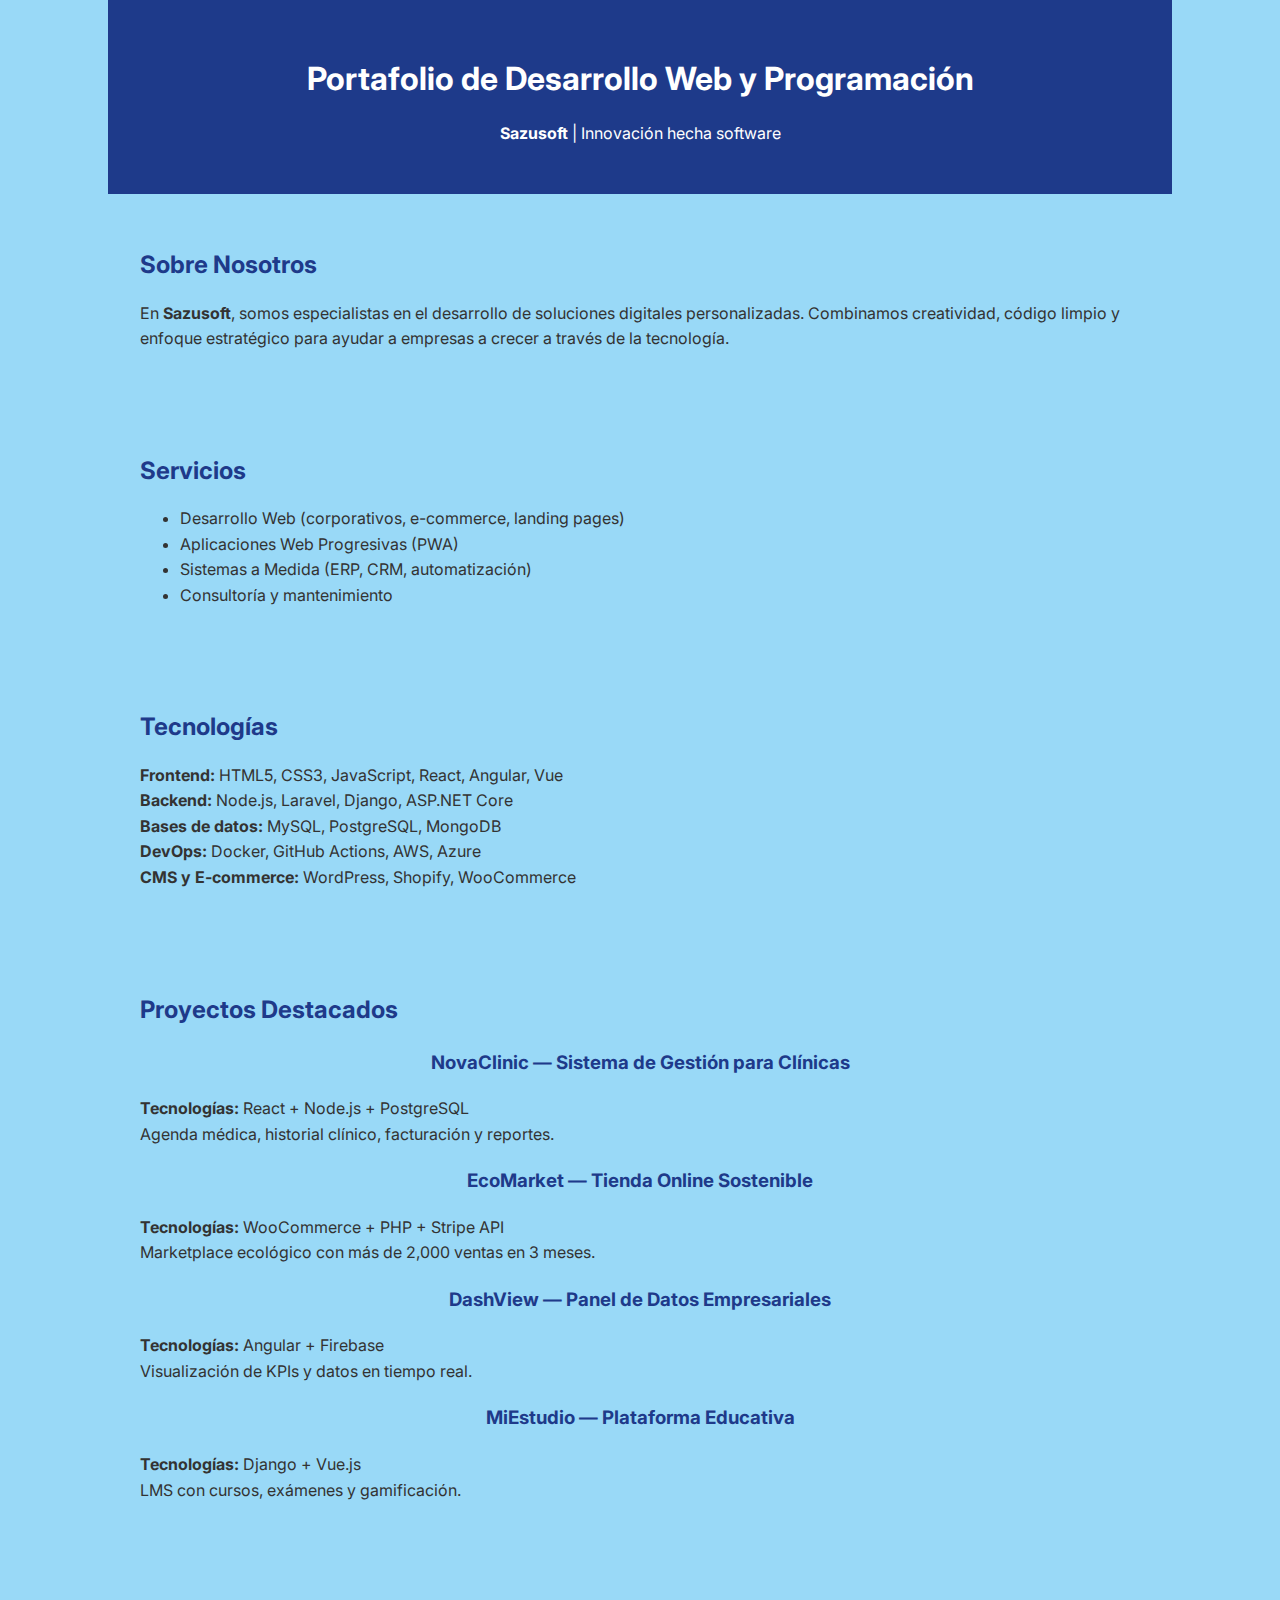
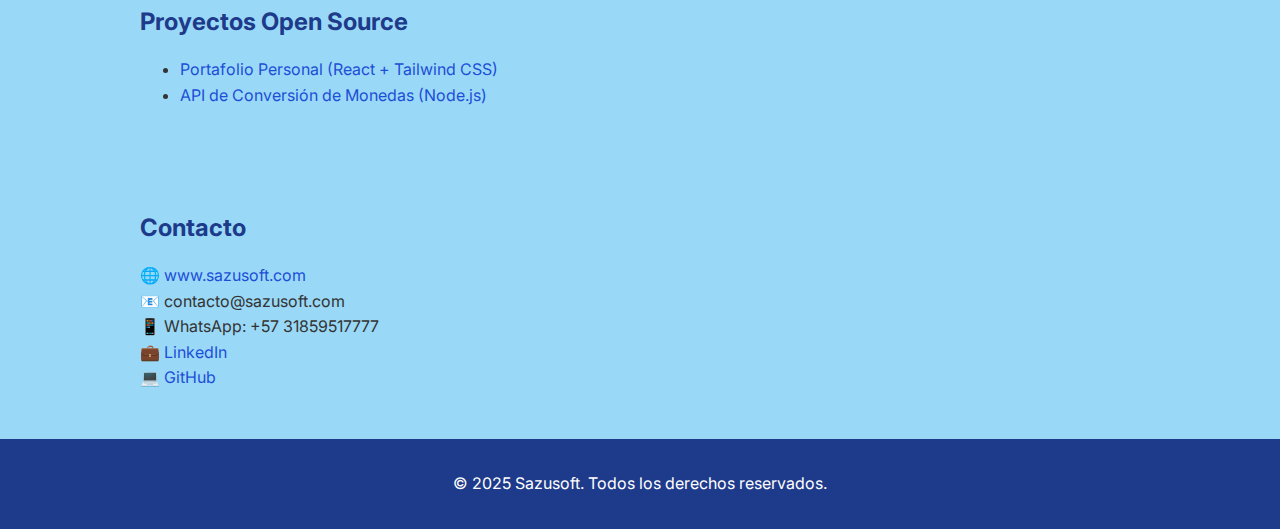
<file: index2.html>
<!DOCTYPE html>
<html lang="es">
<head>
  <meta charset="UTF-8">
  <meta name="viewport" content="width=device-width, initial-scale=1">
  <title>Sazusoft</title>
  <link href="https://fonts.googleapis.com/css2?family=Inter:wght@400;600&display=swap" rel="stylesheet">
  <link rel="stylesheet" href="style.css">
</head>
<body>

<header>
  <h1>Portafolio de Desarrollo Web y Programación</h1>
  <p><strong>Sazusoft</strong> | Innovación hecha software</p>
</header>

<section>
  <h2>Sobre Nosotros</h2>
  <p>En <strong>Sazusoft</strong>, somos especialistas en el desarrollo de soluciones digitales personalizadas. Combinamos creatividad, código limpio y enfoque estratégico para ayudar a empresas a crecer a través de la tecnología.</p>
</section>

<section>
  <h2>Servicios</h2>
  <ul>
    <li>Desarrollo Web (corporativos, e-commerce, landing pages)</li>
    <li>Aplicaciones Web Progresivas (PWA)</li>
    <li>Sistemas a Medida (ERP, CRM, automatización)</li>
    <li>Consultoría y mantenimiento</li>
  </ul>
</section>

<section>
  <h2>Tecnologías</h2>
  <p><strong>Frontend:</strong> HTML5, CSS3, JavaScript, React, Angular, Vue<br>
     <strong>Backend:</strong> Node.js, Laravel, Django, ASP.NET Core<br>
     <strong>Bases de datos:</strong> MySQL, PostgreSQL, MongoDB<br>
     <strong>DevOps:</strong> Docker, GitHub Actions, AWS, Azure<br>
     <strong>CMS y E-commerce:</strong> WordPress, Shopify, WooCommerce</p>
</section>

<section>
  <h2>Proyectos Destacados</h2>

  <div class="project">
    <h3>NovaClinic — Sistema de Gestión para Clínicas</h3>
    <p><strong>Tecnologías:</strong> React + Node.js + PostgreSQL<br>
    Agenda médica, historial clínico, facturación y reportes.</p>
  </div>

  <div class="project">
    <h3>EcoMarket — Tienda Online Sostenible</h3>
    <p><strong>Tecnologías:</strong> WooCommerce + PHP + Stripe API<br>
    Marketplace ecológico con más de 2,000 ventas en 3 meses.</p>
  </div>

  <div class="project">
    <h3>DashView — Panel de Datos Empresariales</h3>
    <p><strong>Tecnologías:</strong> Angular + Firebase<br>
    Visualización de KPIs y datos en tiempo real.</p>
  </div>

  <div class="project">
    <h3>MiEstudio — Plataforma Educativa</h3>
    <p><strong>Tecnologías:</strong> Django + Vue.js<br>
    LMS con cursos, exámenes y gamificación.</p>
  </div>
</section>

<section>
  <h2>Proyectos Open Source</h2>
  <ul>
    <li><a href="https://github.com/sazusoft/portafolio" target="_blank">Portafolio Personal (React + Tailwind CSS)</a></li>
    <li><a href="https://github.com/sazusoft/currency-api" target="_blank">API de Conversión de Monedas (Node.js)</a></li>
  </ul>
</section>

<section>
  <h2>Contacto</h2>
  <p>🌐 <a href="https://www.sazusoft.com">www.sazusoft.com</a><br>
     📧 contacto@sazusoft.com<br>
     📱 WhatsApp: +57 31859517777<br>
     💼 <a href="https://linkedin.com/company/sazusoft">LinkedIn</a><br>
     💻 <a href="https://github.com/sazusoft">GitHub</a>
  </p>
</section>

<footer>
  <p>&copy; 2025 Sazusoft. Todos los derechos reservados.</p>
</footer>

</body>
</html>
</file>
<file: style.css>
body {
/* diseño del cuerpo body*/
  font-family: 'Inter', sans-serif;
    margin: 0;
    padding: 0;
    line-height: 1.6;
    background:rgb(153, 217, 247);
    color: #333;
  }
  header, section {
    /* propiedades del heater y de as secciones*/
    max-width: 1000px;
    margin: auto;
    padding: 2rem;
  }
  header {
    /* propiedades solo para el header*/
    background-color: #1e3a8a;
    color: white;
    text-align: center;
  }
  h1, h2 {
    /* propiedades para los titulos h1 y h2*/
    margin-bottom: 0.5rem;
  }
  h2 {
    /* Color solo para los titulos en h2*/
    color: #1e3a8a;
  }

  table, h3 {
    /* propiedades de la tabla y su titulo*/
    text-align: center;
    color: #1e3a8a;
  }

  .contacto{
    font-size: lrem;
  }
  
    footer {
      /* propiedades del pie de pagina*/
    background: #1e3a8a;
    color: white;
    text-align: center;
       padding: 1rem;
  }

  .github{
width: 20px;
height: 20px;
  }

  .web{
    width: 20px;
    height: 20px;
      }
    

  .gmail{
    width: 20px;
    height: 20px;
      }

  .whatsapp{
    width: 20px;
    height: 20px;
      }


  .linkedin{
    width: 20px;
    height: 20px;
      }

  a {
    /* propiedades de color deltexto del hipervinculo*/
    color: #1d4ed8;
    text-decoration: none;
  }
  a:hover {
   /* propiedades del mouse*/
    text-decoration: underline;
  }
</file>
